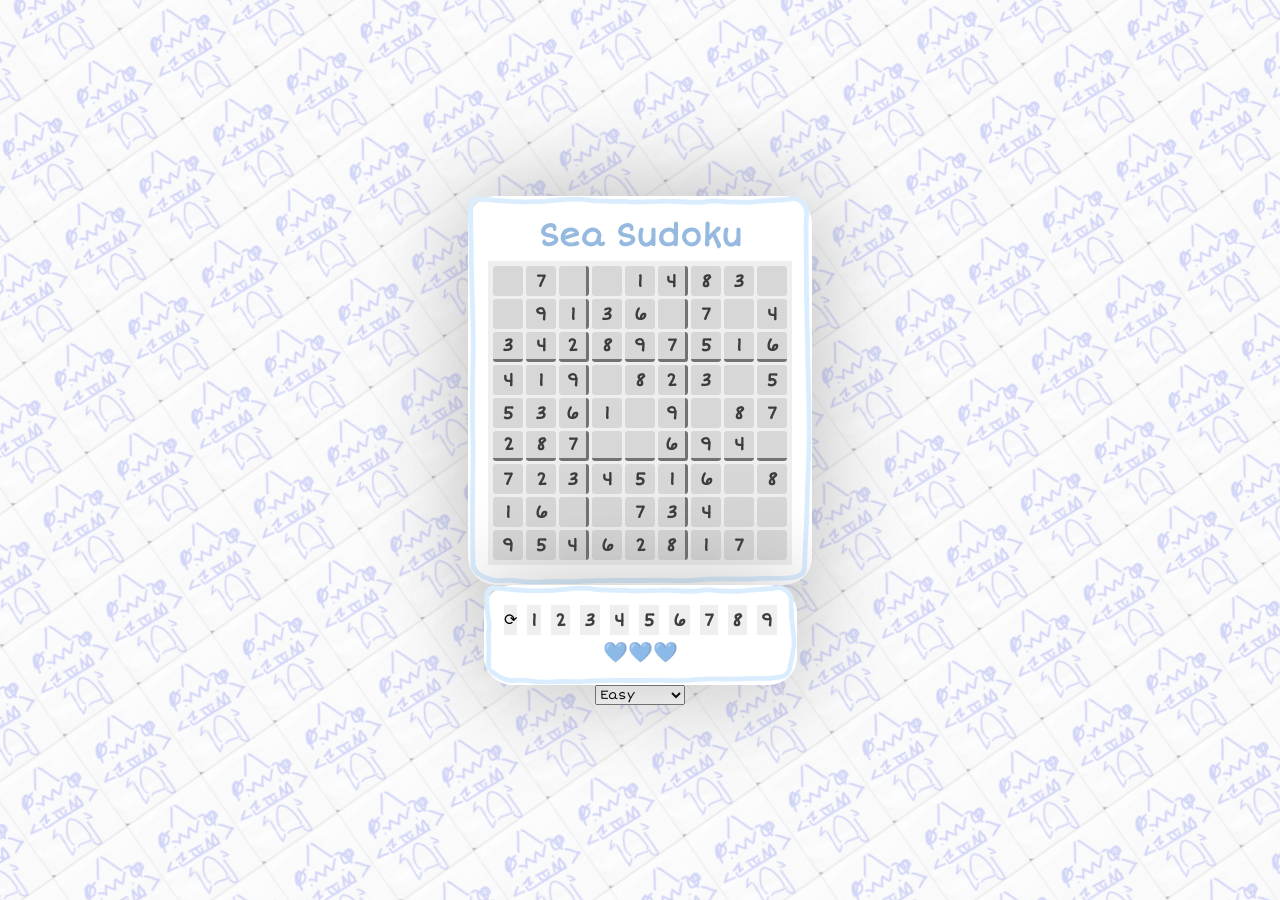
<file: index.html>
<!DOCTYPE html>
<html lang="en">
<head>
    <meta charset="UTF-8">
    <meta name="viewport" content="width=device-width, initial-scale=1.0">
    <title>Document</title>
</head>
<style>
            @import url('https://fonts.googleapis.com/css2?family=Short+Stack&display=swap');

        * {
            margin: 0;
            user-select: none;
            font-family: 'Short Stack', cursive;
        }

        body {
            margin: 0;
            background: #ffffff81;
            color: rgb(0, 0, 0);
            display: flex;
            justify-content: center;
            align-items: center;
            flex-direction: column;
            height: 100vh;
                overflow: hidden;
        }

        .background {
            z-index: -1;
            position: fixed;
            inset: -70%;
            background: url(test.png);
            background-size: 90px;
            background-repeat: repeat;
            transform: rotate(-35deg);
            opacity: 0.3;


        }

        .game {
            border-style: solid;
            border-width: 15px 15px 15px 15px;
            border-image: url("border.svg") 10 10 10 10 stretch stretch;
            text-align: center;
            background-color: white;
            filter: drop-shadow(0px 0px 50px rgba(93, 93, 93, 0.417));
            padding: 5px;
            border-radius: 1.75rem;

        }

        #board {
            display: grid;
            grid-template-columns: repeat(9, 30px);

            gap: 3px;
            margin-top: 5px;
            padding: 5px;
            background: #efefef;

        }

        .cell {
            width: 30px;
            height: 30px;
            background: #d7d7d7;
            border: 0 solid white;
            color: rgb(61, 61, 61);
            font-size: 18px;
            font-weight: bold;
            cursor: pointer;
            border-radius: 0.2rem;
            transition: all 0.2s;
        }
        
.cell[data-col="2"],
.cell[data-col="5"] {
  border-right: 3px solid rgb(115, 114, 114);
  
}

.cell[data-row="2"],
.cell[data-row="5"] {
  border-bottom: 3px solid rgb(115, 114, 114);
}
        h1 {color: #3c7ec48b;}

        .reveal {
            background: rgb(255, 255, 255);
            border: 2px solid white !important;
        }

        .flag {
            background: #3c7ec450;
        }

        .mine {background: #c43c3e50 !important;}
        .win {background: #50c43c50;}

        button.restart {
            margin-top: 0px;
            padding: 0px 0px;
            font-size: 16px;
            cursor: pointer;
            border: 0;

        }

        .status {
            display: flex;
            justify-content: space-between;
            padding: 0px 30px;
            margin: 10px 0px;
        }
        .selected{
            background-color: #3c7ec481;
        }
        .num{
            cursor: pointer;
            border: 0;
            padding: 4px;
            color: rgb(61, 61, 61);
            font-size: 18px;
            font-weight: bold;

        }
        .nav{
            display: flex;
            gap: 10px;
            width: 100%;

        }
        .answer{
            color:#3e75ff;
        }
        .finished{
            color: #4599fc;
            opacity: 0.55;
        }
        .hearts{
            opacity: 0.5;
            width: 100%;
            font-size: 20px;
        }

        .gadget{
            display: flex;
            flex-direction: column;
            justify-content: center;
                            text-align: center;
                            gap: 5px;
        }
        .difficulty{
            width: 90px;
        }
        
</style>
<body>
    <div class="background"></div>
    <div class="game doodle">
        
        <h1>Sea Sudoku</h1>

        <div id="board"></div>


    </div>

    <div class="game doodle, gadget">
        <div class="nav" id="boardNumber">
        <button class="restart" onclick="startGame()">⟳</button>
        </div>
        
        <div id="hearts" class="hearts">💙💙💙</div>

    </div>
    <select id="difficulty" class="difficulty">

    <option value="20">Easy</option>
    <option value="40">Normal</option>
    <option value="59">Hard</option>
</select>
    
    
</body>
<script>

    const boardElement = document.getElementById("board");
    const board = Array.from({ length: 9 }, () => Array(9).fill(0));
const rows = Array.from({ length: 9 }, () => new Set());
const cols = Array.from({ length: 9 }, () => new Set());
const boxes = Array.from({ length: 9 }, () => new Set());
const boardNumber = document.getElementById("boardNumber")
const difficultySelect = document.getElementById("difficulty");
let removals = 20;


difficultySelect.addEventListener("change", () => {
    removals = Number(difficultySelect.value);
    startGame();
});


let selectedCell;
let selectedBtn;
let solution;
let gameOver = false;
let hearts = 3;




function boxId(r, c) {
  return Math.floor(r / 3) * 3 + Math.floor(c / 3);
}
function loseGame(){
     gameOver = true;
}
function canPlace(r, c, num) {
  const b = boxId(r, c);
  return !rows[r].has(num) &&
         !cols[c].has(num) &&
         !boxes[b].has(num);
}
function hasUniqueSolution(sboard) {
  let count = 0;
  function solve(i = 0) {
    if (count > 1) return;

    if (i === 81) {
      count++;
      return;
    }
    const r = Math.floor(i / 9);
    const c = i % 9;
    if (sboard[r][c] !== 0) {
      solve(i + 1);
      return;
    }

    for (let num = 1; num <= 9; num++) {
      let ok = true;
      for (let k = 0; k < 9; k++) {
        if (sboard[r][k] === num || sboard[k][c] === num) {
          ok = false;
          break;
        }
      }
      const br = Math.floor(r / 3) * 3;
      const bc = Math.floor(c / 3) * 3;
      for (let i2 = 0; i2 < 3 && ok; i2++) {
        for (let j2 = 0; j2 < 3; j2++) {
          if (sboard[br + i2][bc + j2] === num) {
            ok = false;
            break;
          }
        }
      }
      if (ok) {
        sboard[r][c] = num;
        solve(i + 1);
        sboard[r][c] = 0;
      }
    }
  }

  solve();
  return count === 1;
}

function makePuzzle(sboard, removals) {
  const cells = [];

  for (let r = 0; r < 9; r++) {
    for (let c = 0; c < 9; c++) {
      cells.push([r, c]);
    }
  }

  while (removals > 0 && cells.length) {
    const idx = Math.floor(Math.random() * cells.length);
    const [r, c] = cells.splice(idx, 1)[0];

    const backup = sboard[r][c];
    sboard[r][c] = 0;

    if (!hasUniqueSolution(sboard)) {
      sboard[r][c] = backup; // revert if not unique
    } else {
      removals--;
    }
  }
}
function getCounts() {
    const counts = Array(10).fill(0);

    for (let r = 0; r < 9; r++) {
        for (let c = 0; c < 9; c++) {
            const num = board[r][c];

            if (num !== 0) {
                counts[num]++;
            }
        }
    }

    return counts;
}
function check(){
        const counts = getCounts();
    for (let num = 1; num <= 9; num++) {
    if (counts[num] === 9) {

        for (let r = 0; r < 9; r++) {
            for (let c = 0; c < 9; c++) {

                if (board[r][c] === num) {
                    const btn = getButton(r, c);

  
                    btn.classList.add("finished");
                }
            }
        }

    }
}
}
function updateHeart(){
        const heart = document.getElementById("hearts");
       heart.textContent =
        "💙".repeat(hearts) +
        "🤍".repeat(3 - hearts);
        if (hearts <= 0){
            loseGame();
        }
        
}
function solve(r,c,answer){
        if (gameOver){return}
    if (board[r][c] != 0){return}
    const btn = getButton(r,c);
    if (solution[r][c] == answer){
        btn.innerHTML = answer
        btn.classList.add("answer")
        btn.style.color = "#3e75ff";
        board[r][c] = answer;
    }else{
        if (btn.textContent != answer){
        btn.innerHTML = answer
        btn.style.color = "red";

        hearts--;
            updateHeart();
        }

    }
check();
    console.log(solution[r][c]);
    console.log(r,c)
}

for (let i=1; i<=9;i++){
    let btn = document.createElement("button");
    btn.className = "num";
    btn.innerHTML = i;

                    btn.addEventListener("pointerdown", (e) => {
                        if (e.button === 0 || e.pointerType === "touch") { // left click
                            solve(selectedCell.r,selectedCell.c,i)
                        } else if (e.button === 2) { // right click
                            e.preventDefault();

                        }
                    });
    boardNumber.appendChild(btn);
    
}

function fillCell(i = 0) {
  if (i === 81) return true;

  const r = Math.floor(i / 9);
  const c = i % 9;
  const b = boxId(r, c);

  let nums = [1,2,3,4,5,6,7,8,9];

  while (nums.length) {
    const idx = Math.floor(Math.random() * nums.length);
    const num = nums.splice(idx, 1)[0];

    if (canPlace(r, c, num)) {
      board[r][c] = num;

      rows[r].add(num);
      cols[c].add(num);
      boxes[b].add(num);

      if (fillCell(i + 1)) return true;

      // backtrack
      board[r][c] = 0;
      rows[r].delete(num);
      cols[c].delete(num);
      boxes[b].delete(num);
    }
  }

  return false;
}
        function getButton(r, c) {
            return document.querySelector(
                `[data-row="${r}"][data-col="${c}"]`
            );
        }
function select(r,c){
    if (gameOver){return}
    let btn = getButton(r,c);
    if (selectedBtn){selectedBtn.classList.remove("selected")}
    selectedBtn = btn;
    selectedCell = {r,c};
    btn.classList.add("selected")
}
        function setupBoard() {
          //  clearInterval();
            boardElement.innerHTML = '';
            for (let r = 0; r < 9; r++) {
                for (let c = 0; c < 9; c++) {
                    const button = document.createElement("button");
                    button.className = "cell";
                    button.dataset.row = r;
                    button.dataset.col = c;
                    if (board[r][c] != 0){button.innerHTML = board[r][c]}

                    button.addEventListener("pointerdown", (e) => {
                        if (e.button === 0 || e.pointerType === "touch") { // left click
                            select(r,c);
                        } else if (e.button === 2) { // right click
                            e.preventDefault();

                        }
                    });

                    boardElement.appendChild(button);
                }
            }
        }

        function startGame() {

            hearts = 3;
                        updateHeart();
            gameOver = false;
  for (let i = 0; i < 9; i++) {
    rows[i].clear();
    cols[i].clear();
    boxes[i].clear();
  }

            fillCell();
            solution = board.map(row => [...row]);
            console.log(solution);
            makePuzzle(board, removals);
            console.log(board);
            setupBoard();
            check();
        }
        startGame();
</script>
</html>
</file>
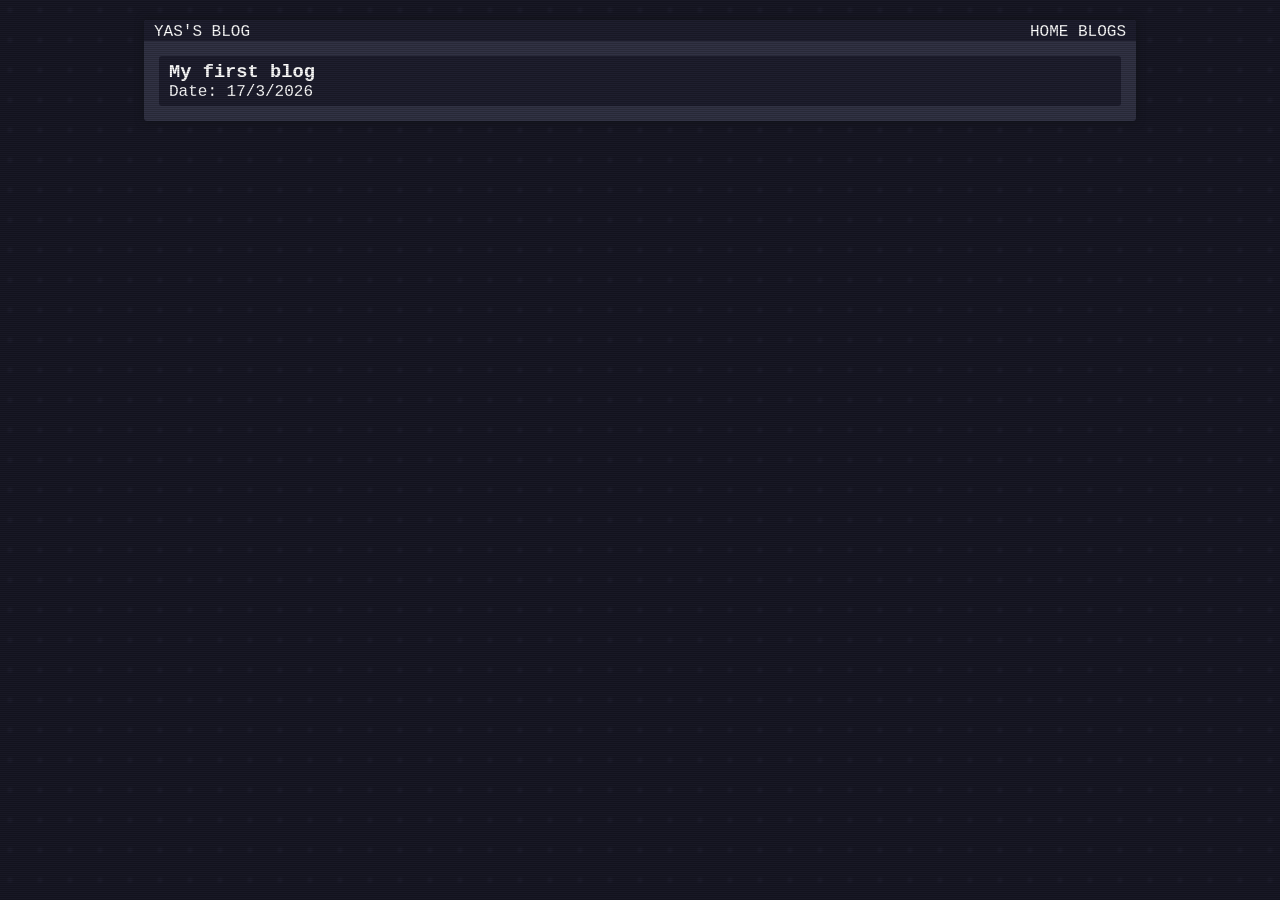
<file: blogs/index.html>
<!DOCTYPE html>
<html lang="en">

<head>
    <meta charset="UTF-8">
    <meta name="viewport" content="width=device-width, initial-scale=1.0">
    <link rel="stylesheet" href="../css/style.css">
    <title>yas's blog</title>
</head>

<body class="crt">
    <div class="container">
        <div class="Frame">
            <div class="Title">yas's blog</div>
            <div class="Nav">
                <a href="#">Home</a>
                <a href="#">Blogs</a>
            </div>
            
        </div>
        <article>
        <div class="card"><a href="../blogs/firstblog.html">
            <h3>My first blog</h3>
            Date: 17/3/2026
        </a></div>
        </article>
    </div>
    </div>
    <script src="../js/main.js"></script>
</body>
</html>
</file>
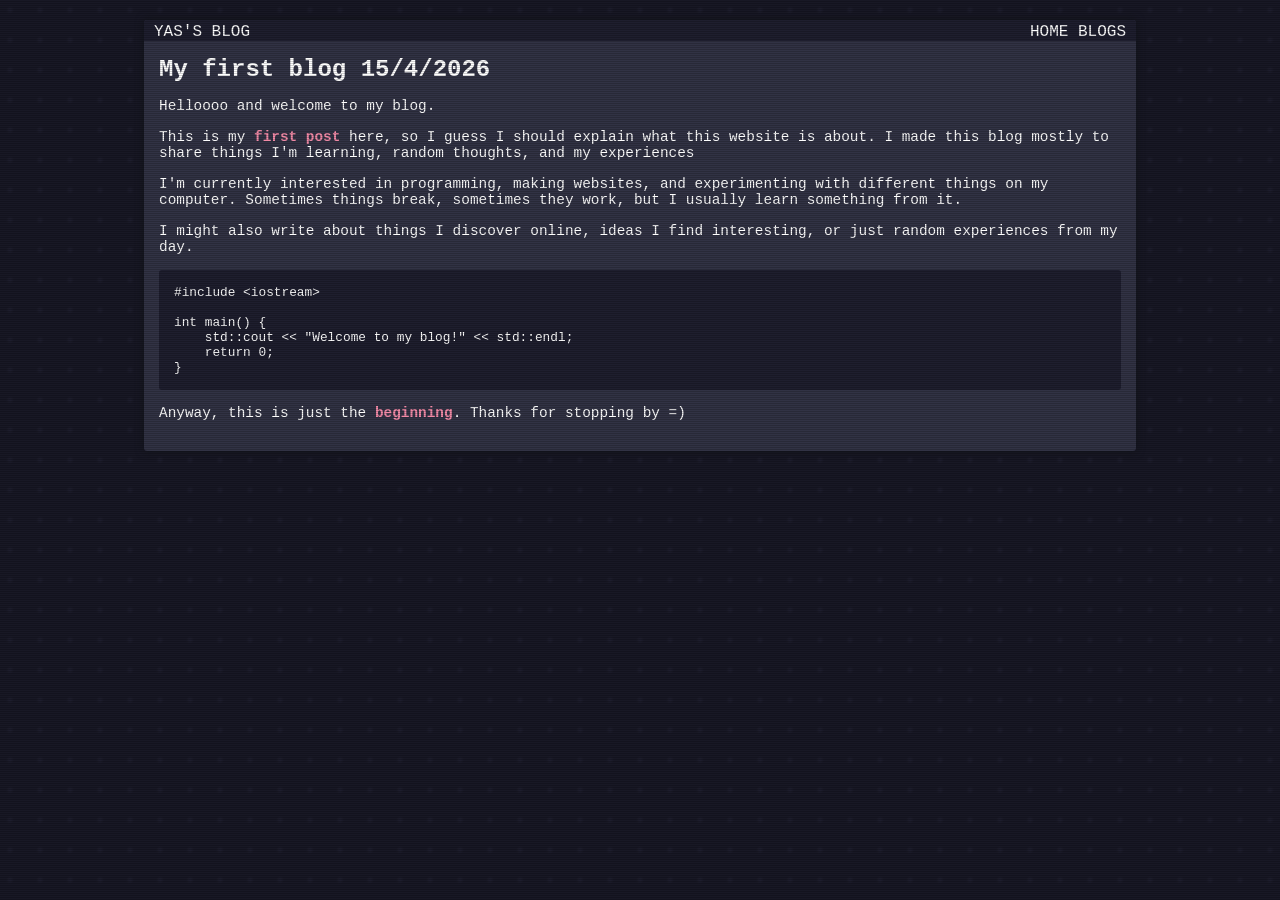
<file: blogs/firstblog.html>
<!DOCTYPE html>
<html lang="en">

<head>
    <meta charset="UTF-8">

    <meta name="viewport" content="width=device-width, initial-scale=1.0">
    <link rel="stylesheet" href="../css/style.css">
    <title>15/4/2026 | My first blog</title>
</head>



<body class="crt">

    <div class="container">
        <div class="Frame">
            <div class="Title">yas's blog</div>
            <div class="Nav">
                <a href="#">Home</a>
                <a href="#">Blogs</a>

            </div>

        </div>
        <article>
            <h2>My first blog 15/4/2026 </h2>
            <p>Helloooo and welcome to my blog.</p>

            <p>This is my <span>first post</span> here, so I guess I should explain what this website is about.
                I made this blog mostly to share things I'm learning, random thoughts, and my experiences</p>

            <p>I'm currently interested in programming, making websites, and experimenting with different things on my
                computer.
                Sometimes things break, sometimes they work, but I usually learn something from it.</p>

            <p>I might also write about things I discover online, ideas I find interesting, or just random experiences
                from my day.</p>


            <pre>
<code>#include &lt;iostream&gt;

int main() {
    std::cout << "Welcome to my blog!" << std::endl;
    return 0; 
}</code>
</pre>
            <p>Anyway, this is just the <span>beginning</span>. Thanks for stopping by =)</p>
        </article>
    </div>
    </div>

    <script src="../js/main.js"></script>
</body>
</html>
</file>
<file: css/style.css>
:root {
        --link-color: #5A67D3;
        --bg-color: #181825;
        --bg-light-color: #313244;
        --bg-dark-color: #1e1e2e;
        --text-color: white;
        --highlight-color: #f38ba8;
        --shadow: #11131a;
    }

    * {
        font-family: courier;
        /*font-family: "Liberation Mono", sans-serif;*/
        box-sizing: border-box;
        margin: 0;

        border: none;
        border-radius: 3px;
        color: var(--text-color);
        text-decoration: none;
    }

    body {

        background-color: var(--bg-color);
        background-image: radial-gradient(var(--bg-dark-color) 0px, transparent 4px);
        background-size: 30px 30px;
        background-position: -5px -5px;
        display: flex;
        flex-direction: column;
        align-items: center;
        padding: 20px;
        height: 100%;
    }

    .container {
        word-wrap: break-word;
        filter: drop-shadow(0px 0px 4px var(--shadow));
        background-color: var(--bg-light-color);
        width: 80%;
    }

    .Frame {
        display: flex;
        justify-content: space-between;
        
        
        background-color: var(--bg-dark-color);
        /*#b9b7b7*/
        border-radius: 3px 3px 0 0;
        padding: 3px 10px 0px 10px;
        text-transform: uppercase;

    }


    button {
        background-color: var(--bg-color);
    }

    pre {
        background-color: var(--bg-dark-color);
        white-space: pre-wrap;
        border: 5px solid transparent;
        padding: 10px;
        margin: 10px 0;
        font-size: 0.8rem;
    }

    article {
        padding: 15px;
    }

    p {
        margin: 15px 0;
        font-size: 0.9rem;
    }


    span:not(pre span) {
        display: inline-block;
        color: var(--highlight-color);
        font-weight: 600;
        animation: orbit 3s linear infinite;
    }



    @keyframes orbit {
        from {
            transform: rotate(0deg) translateX(1.5px) rotate(0deg);
        }

        to {transform: rotate(360deg) translateX(1.5px) rotate(-360deg);}
    }

    body.crt::before {
        content: " ";
        display: block;
        position: fixed;
        inset: 0;
        background: linear-gradient(rgba(255, 255, 255, 0) 70%, rgba(0, 0, 0, 0.182) 50%);
        /*, linear-gradient(90deg, rgba(255, 0, 0, 0), rgba(0, 255, 0, 0), rgba(0, 0, 255, 0)*/
        background-size: 100% 2px, 3px 100%;
        z-index: 100;
        pointer-events: none;
    }

    .card{
        padding: 5px 10px;
        background-color: var(--bg-dark-color);
    }
</file>
